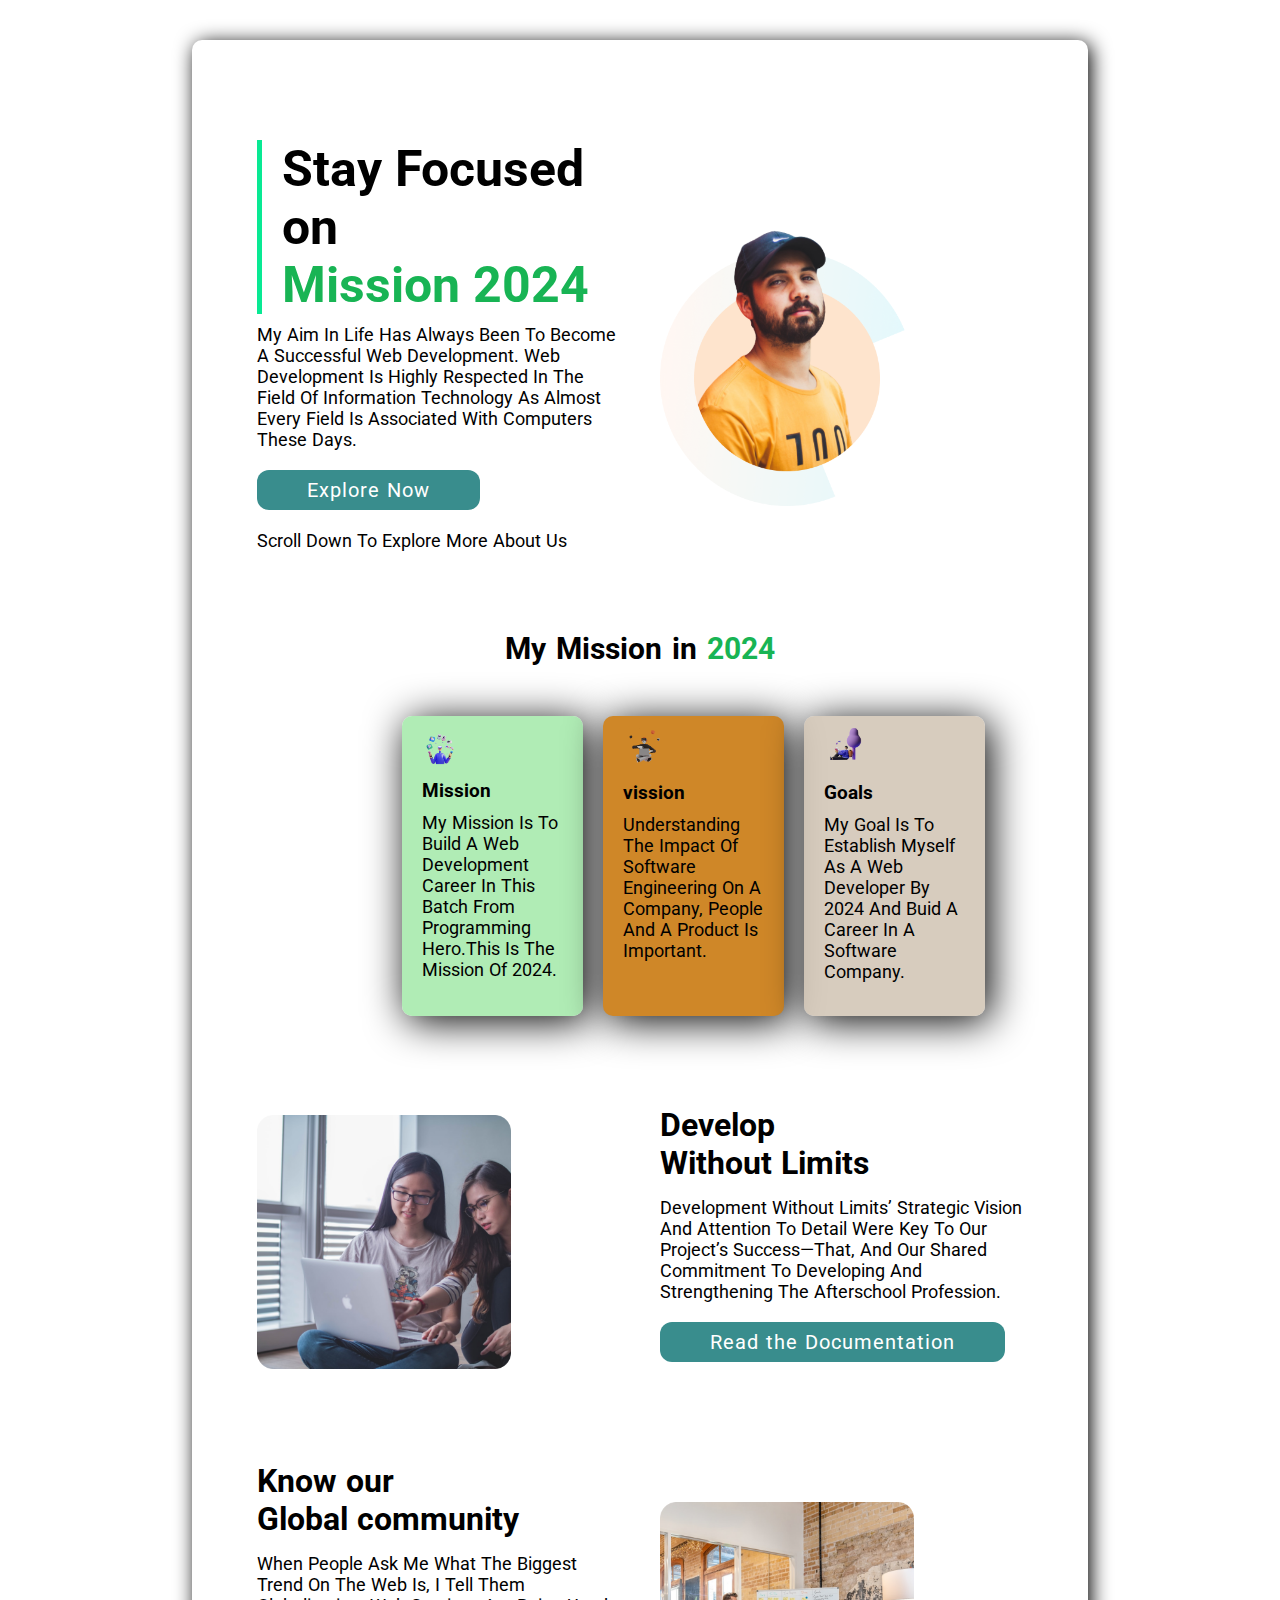
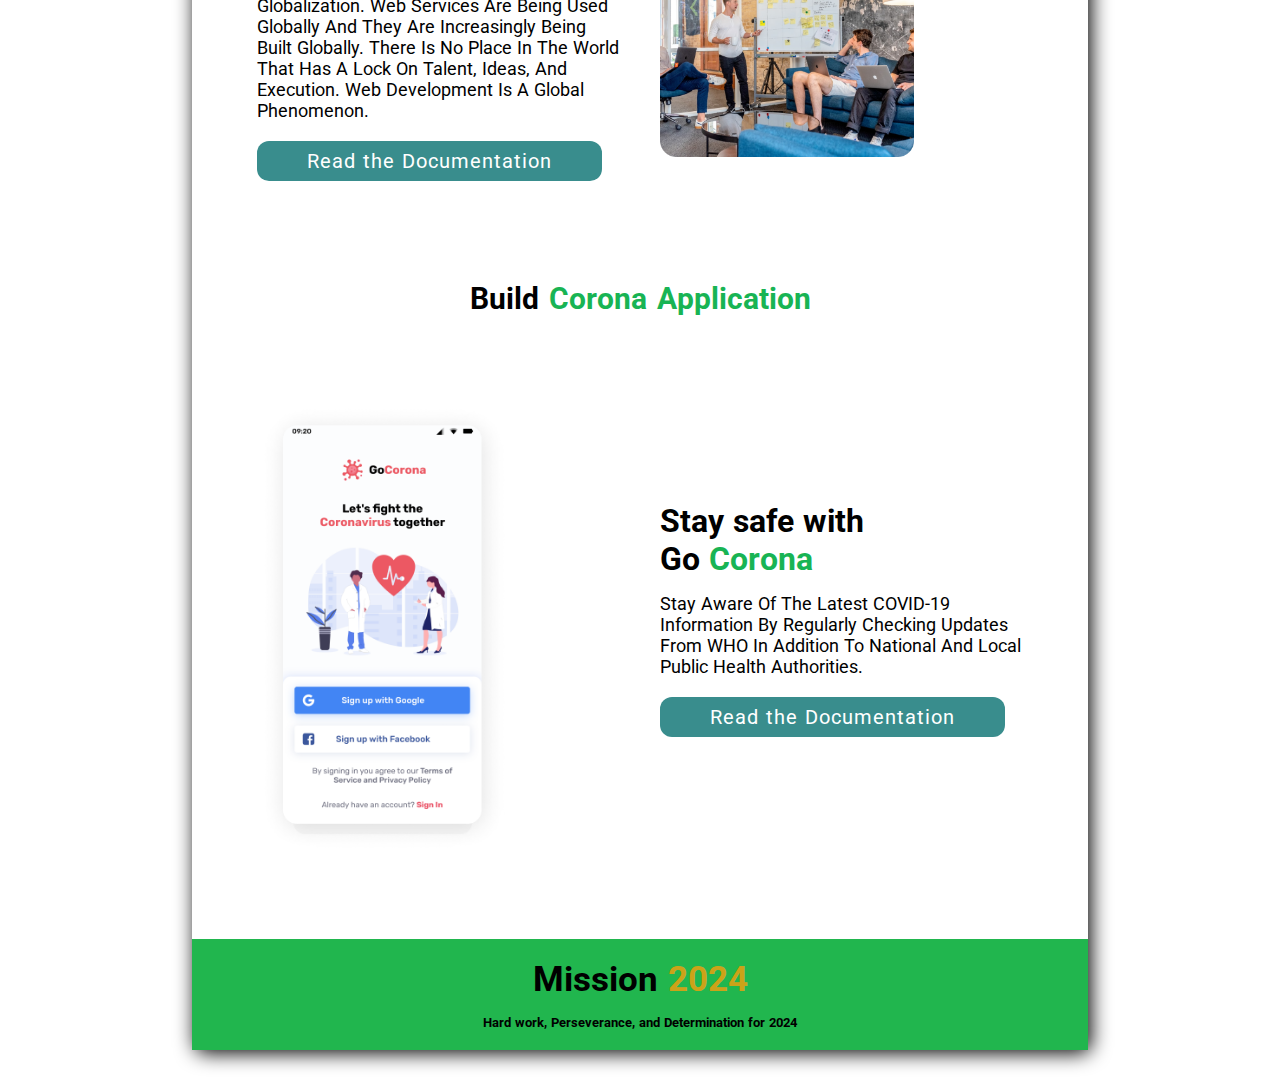
<file: index.html>
<!DOCTYPE html>
<html lang="en">

<head>
    <meta charset="UTF-8">
    <meta http-equiv="X-UA-Compatible" content="IE=edge">
    <meta name="viewport" content="width=device-width, initial-scale=1.0">
    <!--========== google fonts popins ==========-->
    <link rel="preconnect" href="https://fonts.googleapis.com">
    <link rel="preconnect" href="https://fonts.gstatic.com" crossorigin>
    <link
        href="https://fonts.googleapis.com/css2?family=Poppins:wght@300;400&family=Roboto:ital,wght@0,100;0,300;0,400;0,500;1,400&display=swap"
        rel="stylesheet">
    <!--========== css  link ==========-->
    <link rel="stylesheet" href="style.css">
    <title>Mission 2024</title>
</head>

<body>
    <!--=================== top-banner ====================-->
    <section class="top-banner">
        <div class="flex">
            <div class="half-width">
                <h1 class="top-heading">Stay Focused on <br> <span class="blue-color"> Mission 2024</span>
                </h1>
                <p>My aim in life has always been to become a successful web development. Web development is
                    highly respected in the field of information technology as almost every field is associated with
                    computers these days.</p>
                <a class="button-link" href="https://www.google.com/search?q=prothom+alo&oq=&sourceid=chrome&ie=UTF-8"
                    target="_blank" rel="noopener noreferrer">Explore Now</a>
                <p>Scroll down to explore more about us</p>
            </div>
            <div class="half-width">
                <img src="images/person/person-0.png" alt="">
            </div>
        </div>
    </section>

    <!-- ================ Mission box =================== -->
    <section class="mission">
        <h2>My Mission in <span class="blue-color">2024</span></h2>
        <div class="mission-box">
            <!------- one box  -------->
            <div class="card one-box">
                <img src="images/illustrators/illustrator-1.png" alt="">
                <h3>Mission</h3>
                <p>My mission is to build a web development career in this batch from programming hero.This is the
                    mission of
                    2024.</p>
            </div>
            <!------- second box  -------->
            <div class="card second-box">
                <img src="images/illustrators/illustrator-2.png" alt="">
                <h3>vission</h3>
                <p>Understanding the impact of software engineering on a company, people and a product is important.</p>
            </div>
            <!------- third box  -------->
            <div class="card third-box">
                <img src="images/illustrators/illustrator-3.png" alt="">
                <h3>Goals</h3>
                <p>My goal is to establish myself as a web developer by 2024 and buid a career in a software company.
                </p>
            </div>
        </div>
    </section>



    <!-- ================ develop area =================== -->
    <section class="develop-area flex">
        <div class="half-width">
            <img src="images/pictures/coding.png" alt="">
        </div>
        <div class="half-width">
            <h1>Develop <br>
                Without Limits</h1>
            <p>Development Without Limits’ strategic vision and attention to detail were key to our project’s
                success—that, and our shared commitment to developing and strengthening the afterschool profession.</p>
            <a class="button-link" href="https://www.google.com/search?q=prothom+alo&oq=&sourceid=chrome&ie=UTF-8"
                target="_blank" rel="noopener noreferrer">Read the Documentation</a>
        </div>
    </section>



    <!-- ================ community global =================== -->
    <section class="community-global flex">
        <div class="half-width">
            <h1>Know our <br> Global community</h1>
            <p>When people ask me what the biggest trend on the web is, I tell them globalization. Web services are
                being used globally and they are increasingly being built globally. There is no place in the world that
                has a lock on talent, ideas, and execution. Web development is a global phenomenon.</p>
            <a class="button-link" href="https://www.google.com/search?q=prothom+alo&oq=&sourceid=chrome&ie=UTF-8"
                target="_blank" rel="noopener noreferrer">Read the Documentation</a>
        </div>
        <div class="half-width">
            <img src="images/pictures/project.png" alt="">
        </div>
    </section>

    <!-- ================ Build area =================== -->
    <section class="build-section">
        <h1 class="build-heading">Build <span class="blue-color">Corona Application</span></h1>
        <div class="flex">
            <div class="half-width build-img">
                <img src="images/pictures/app.png" alt="">
            </div>
            <div class="half-width">
                <h1>Stay safe with <br> Go <span class="blue-color">Corona</span></h1>
                <p>Stay aware of the latest COVID-19 information by regularly checking updates from WHO in addition to
                    national and local public health authorities.</p>
                <a class="button-link" href="https://www.google.com/search?q=prothom+alo&oq=&sourceid=chrome&ie=UTF-8"
                    target="_blank" rel="noopener noreferrer">Read the Documentation</a>
            </div>
        </div>
    </section>

    <!-- ================ Footer area =================== -->
    <footer>
        <p>Mission <span>2024</span></p>
        <h5>Hard work, Perseverance, and Determination for 2024</h5>
    </footer>
</body>

</html>
</file>
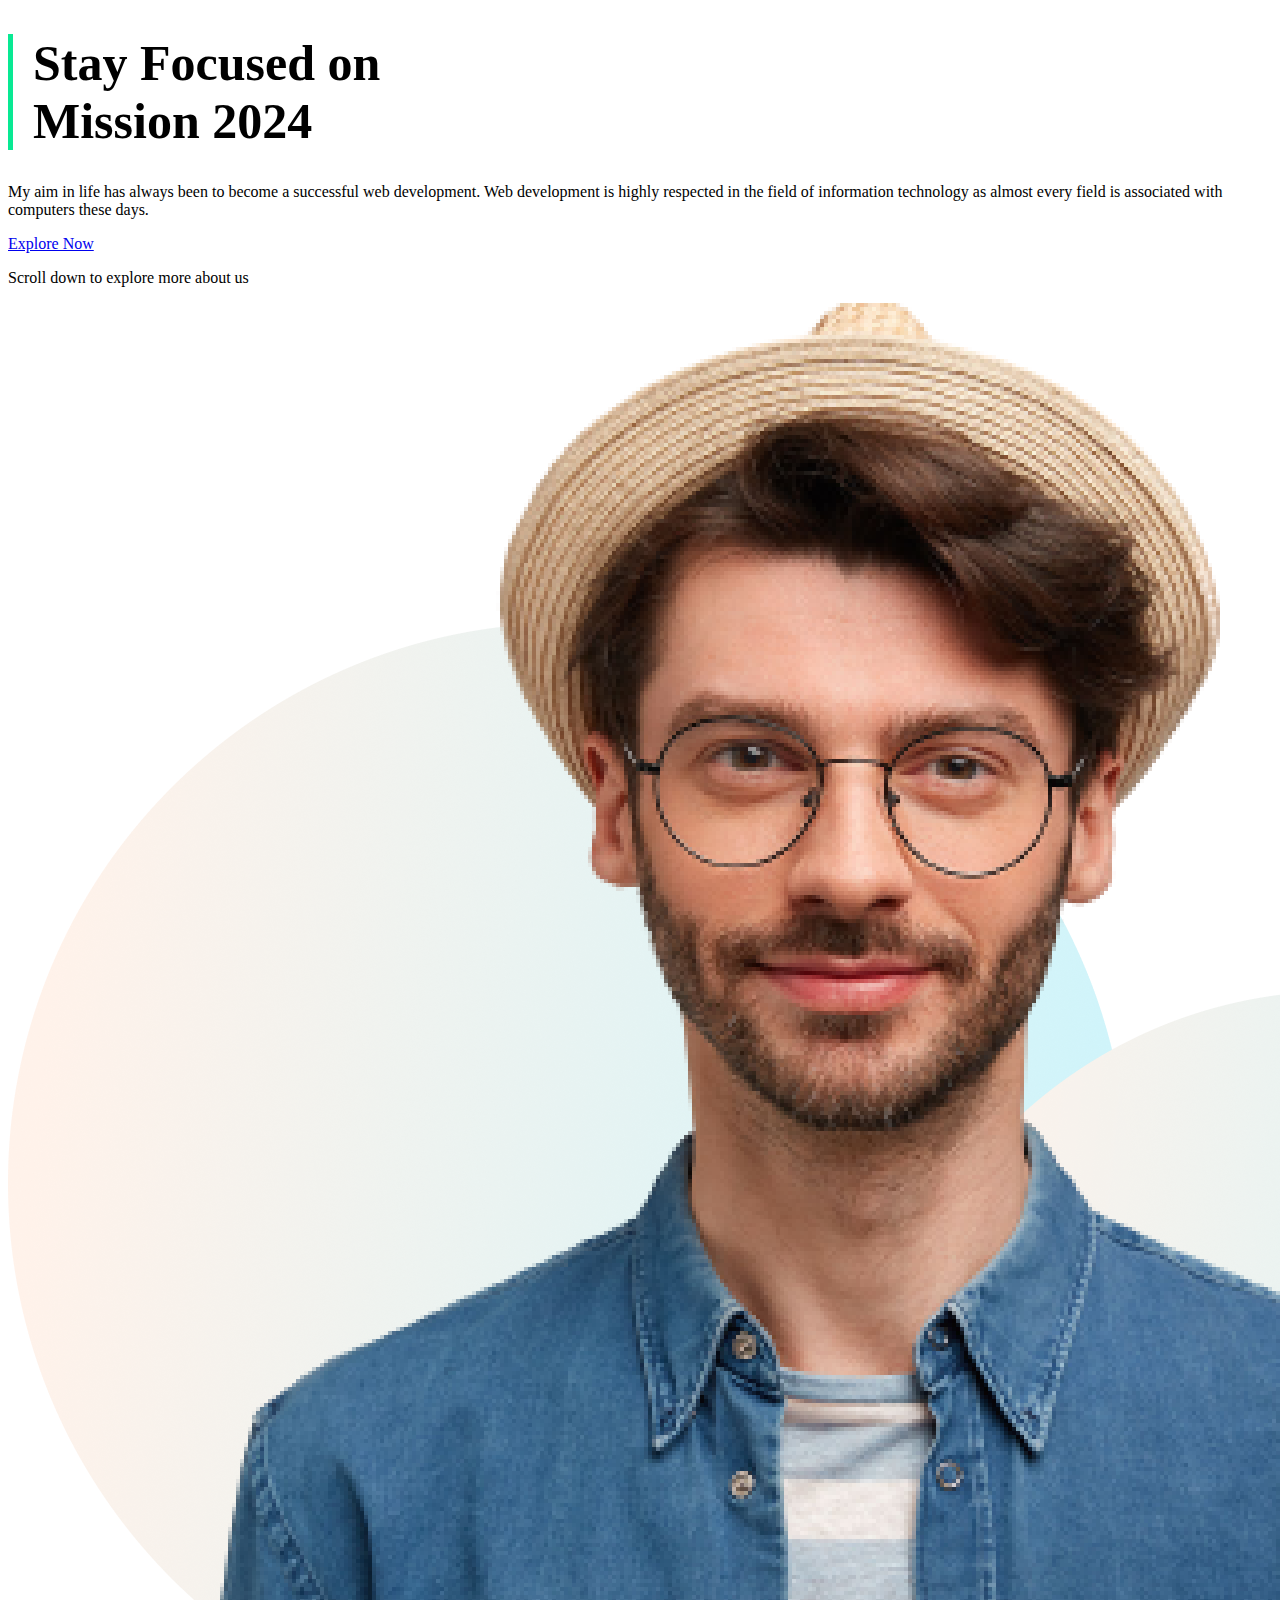
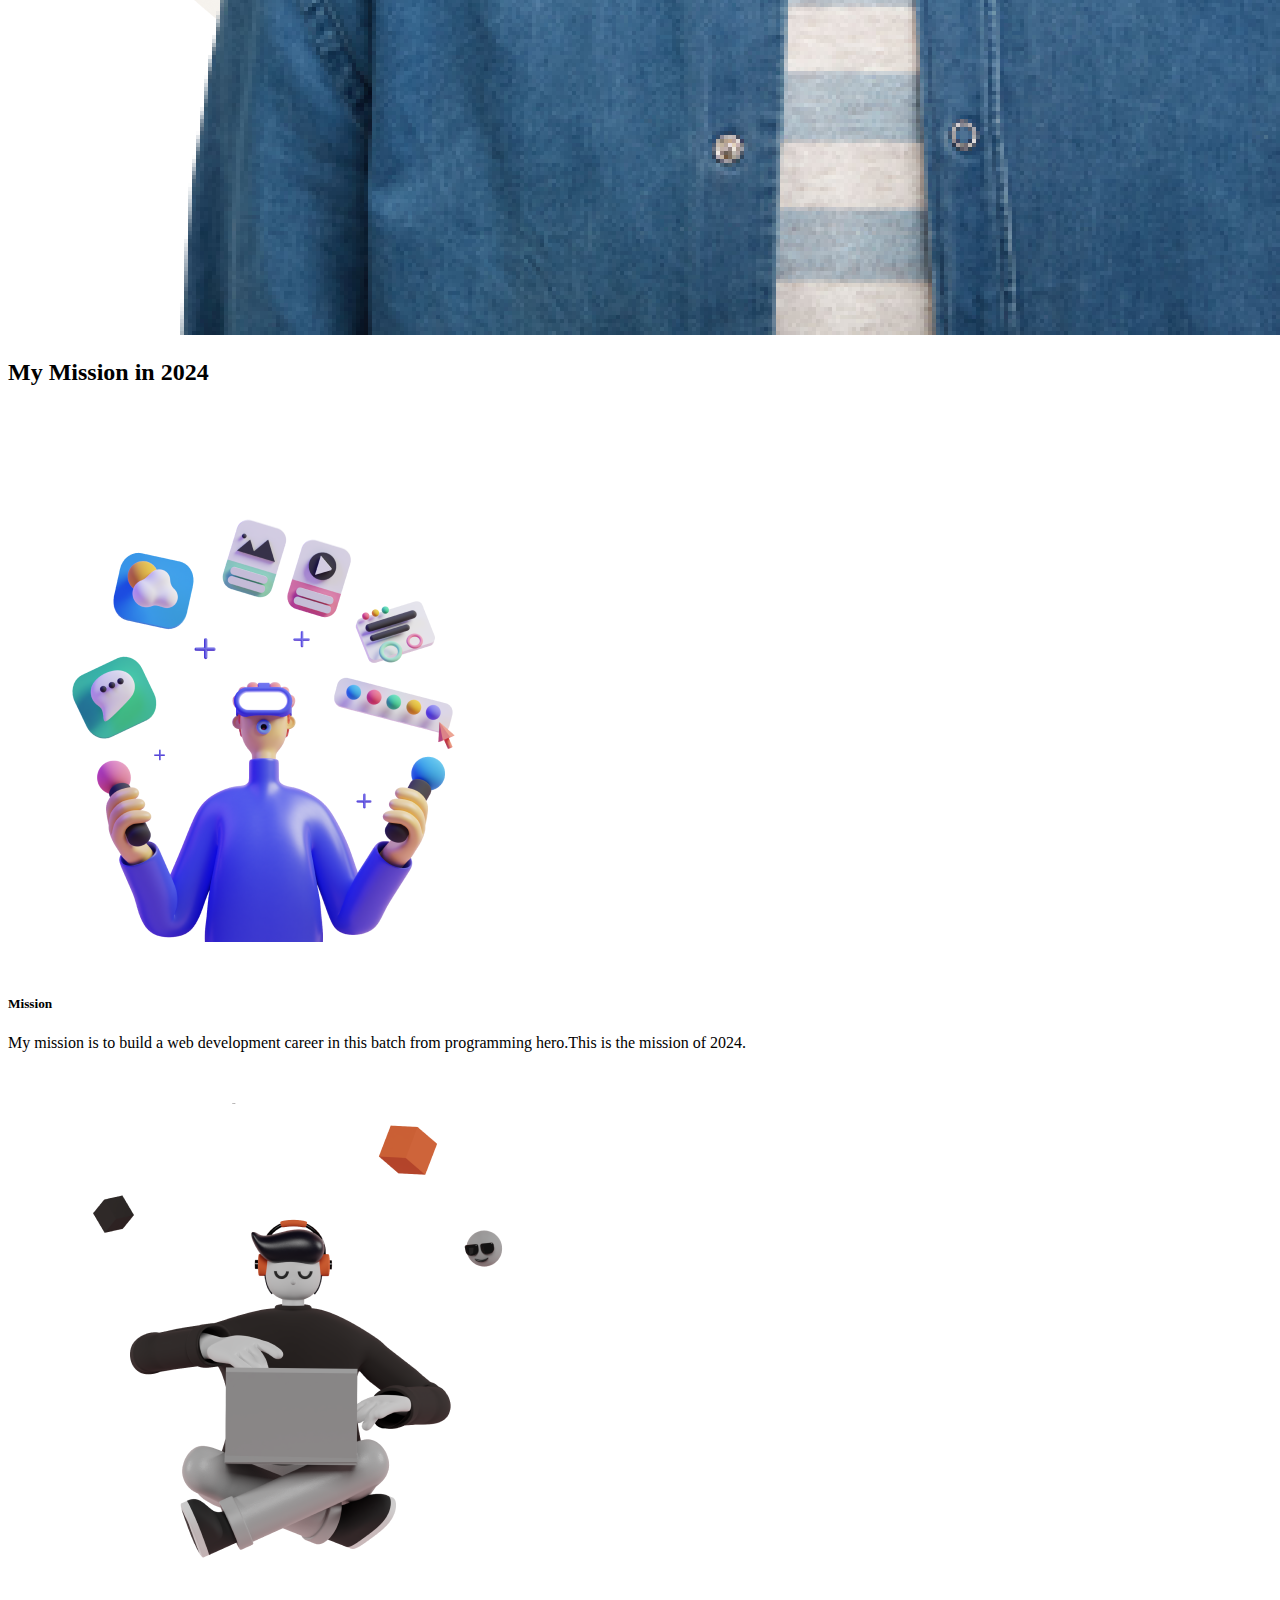
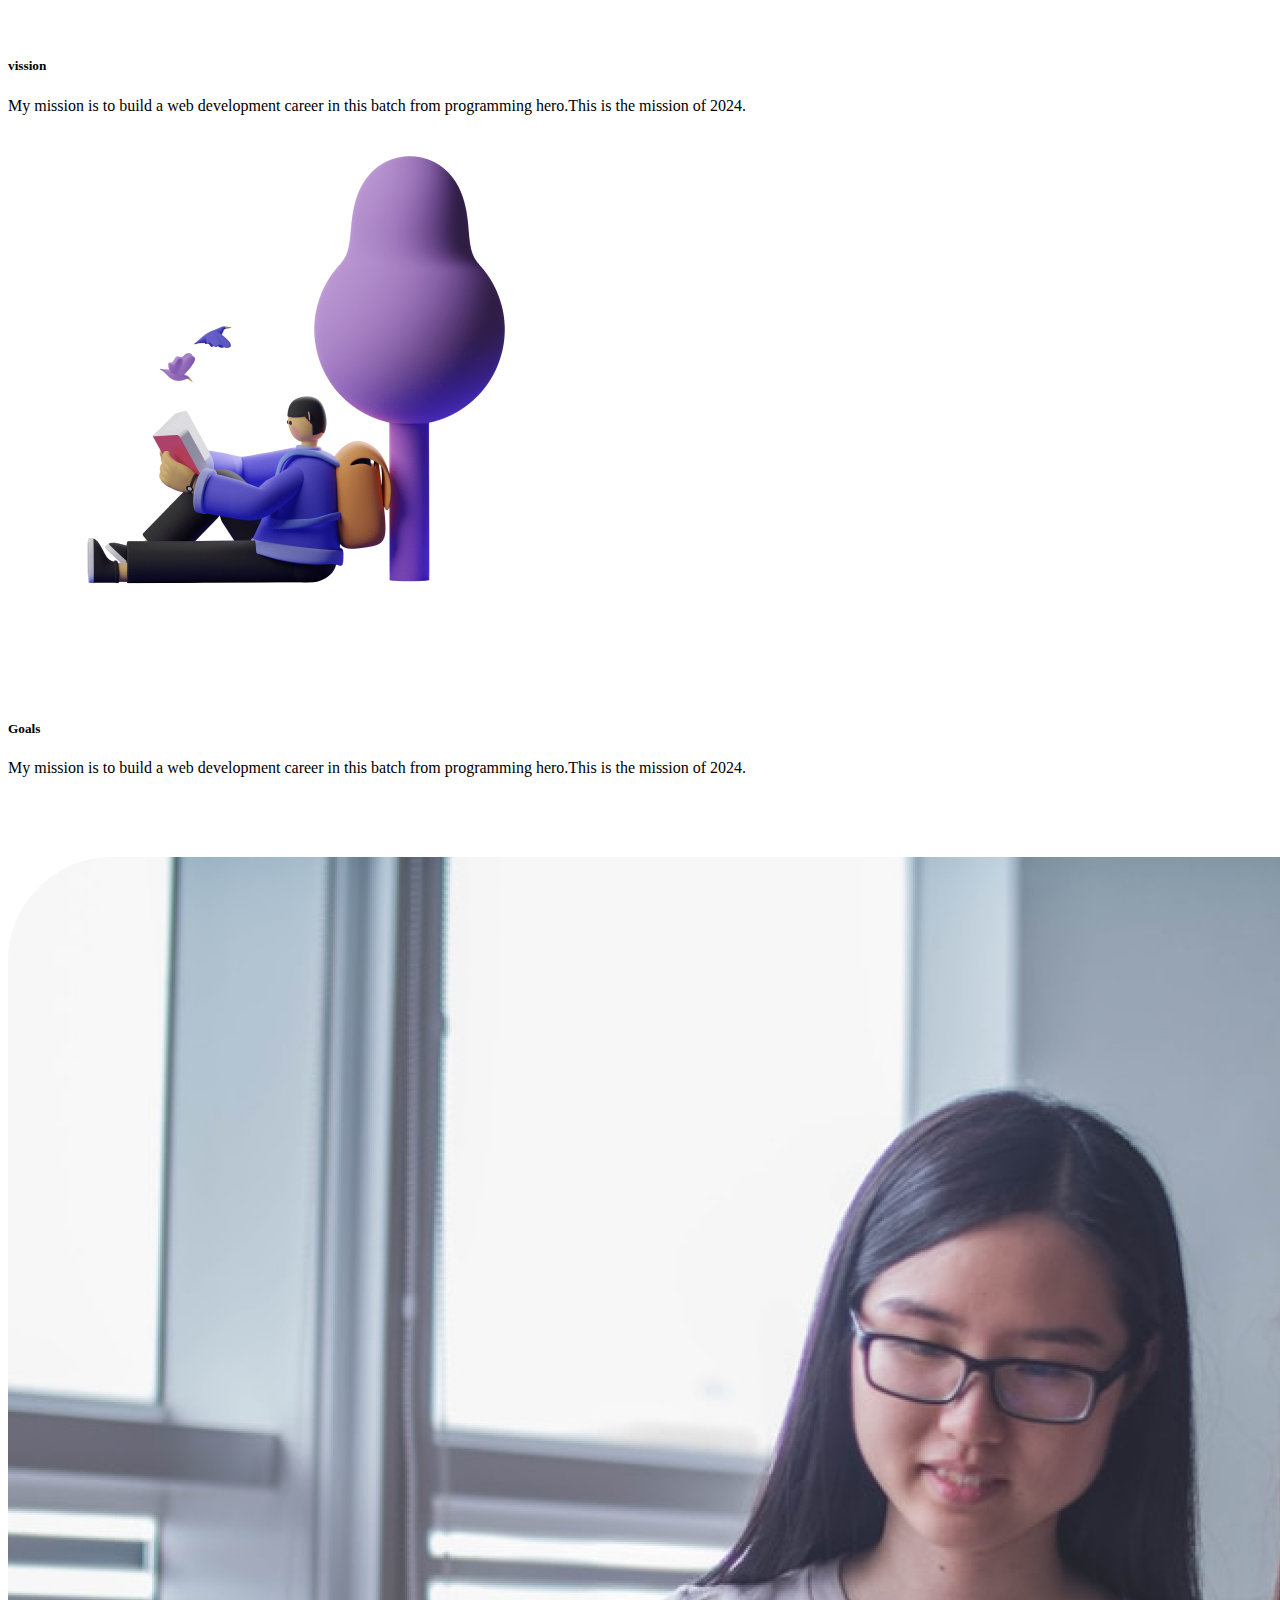
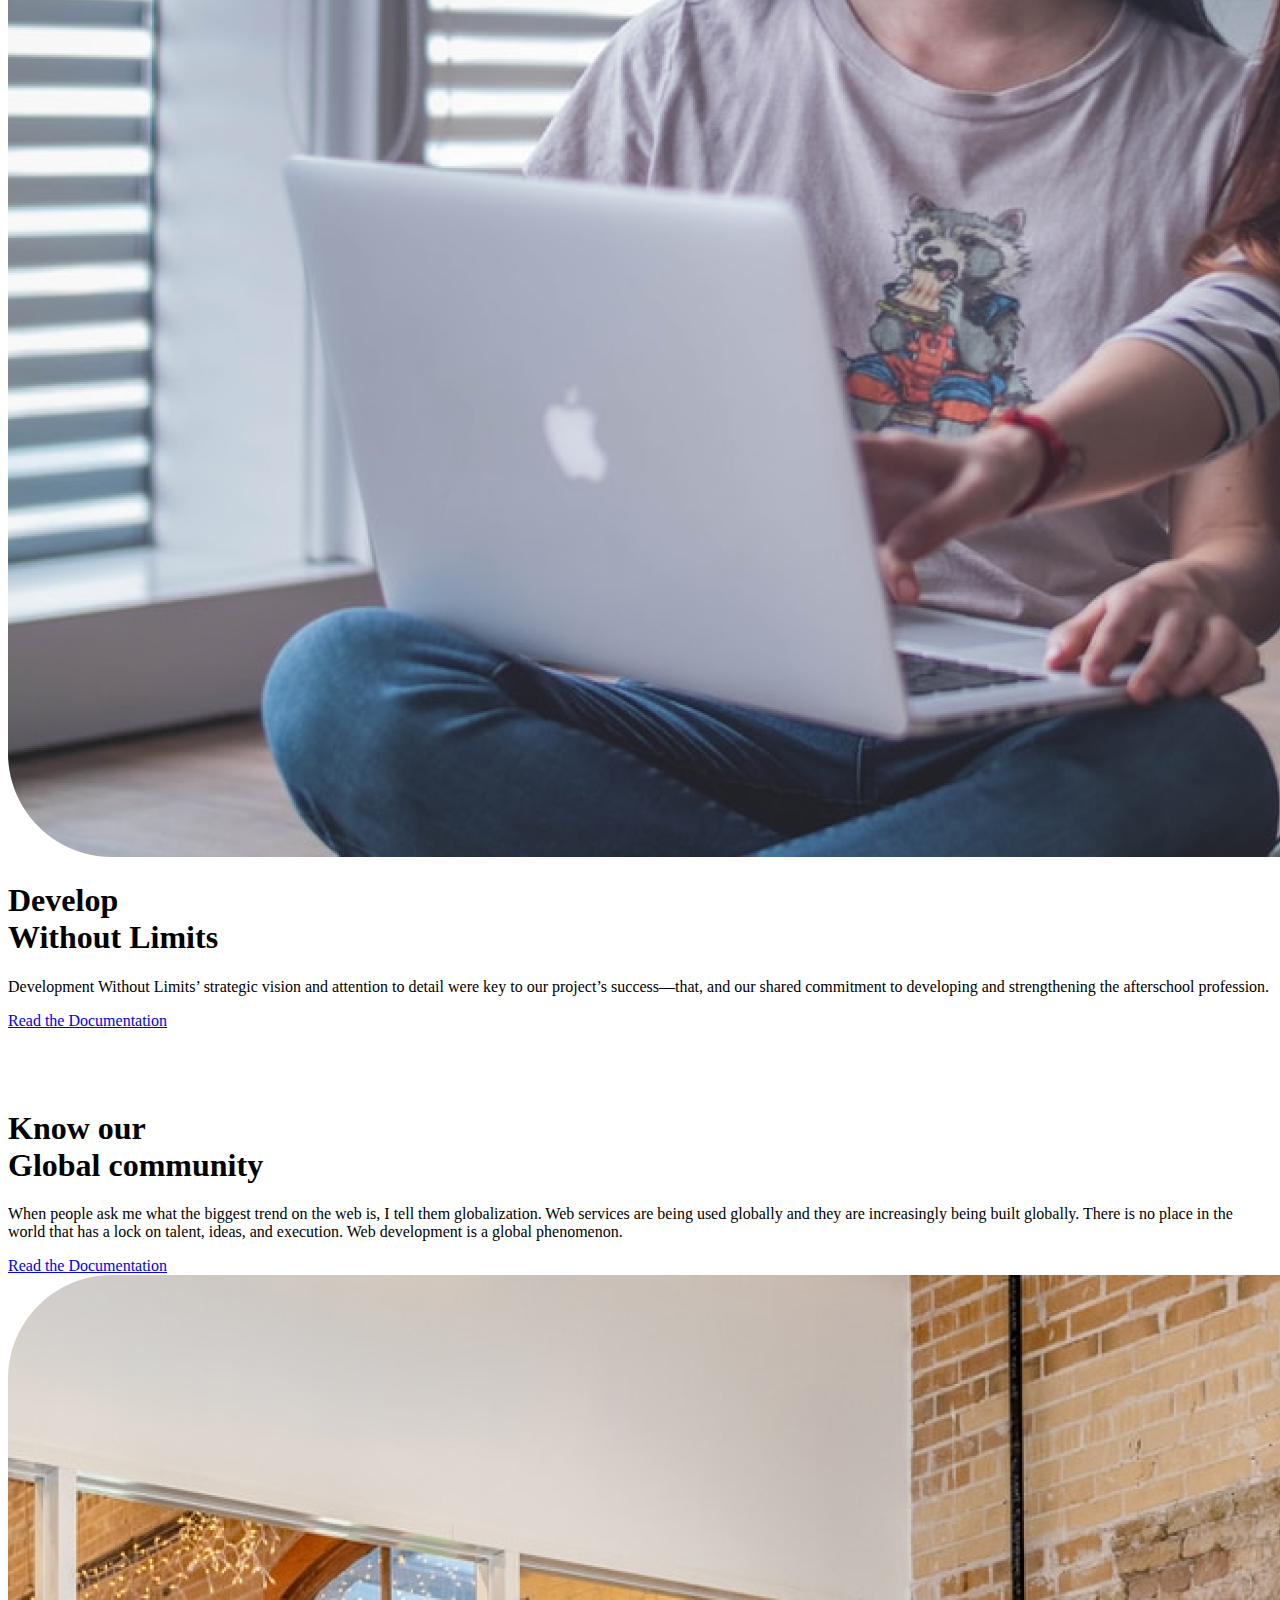
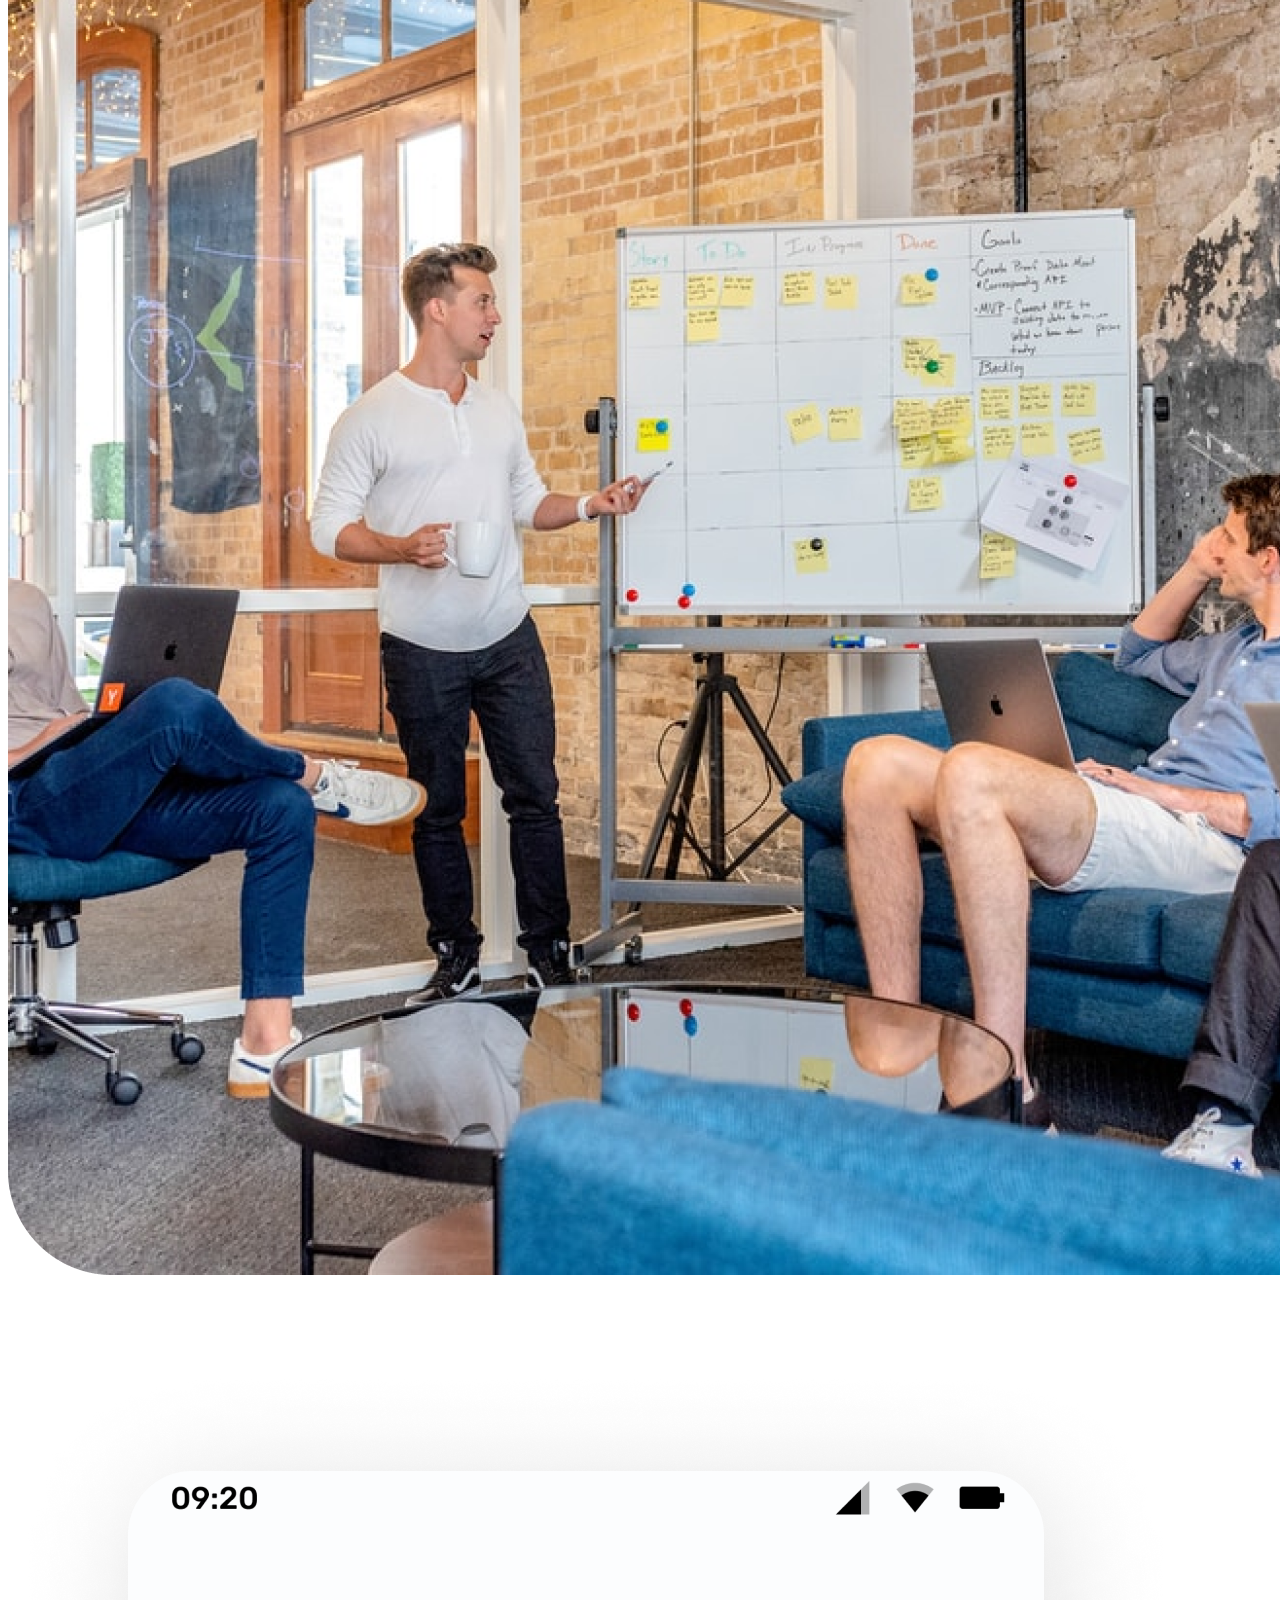
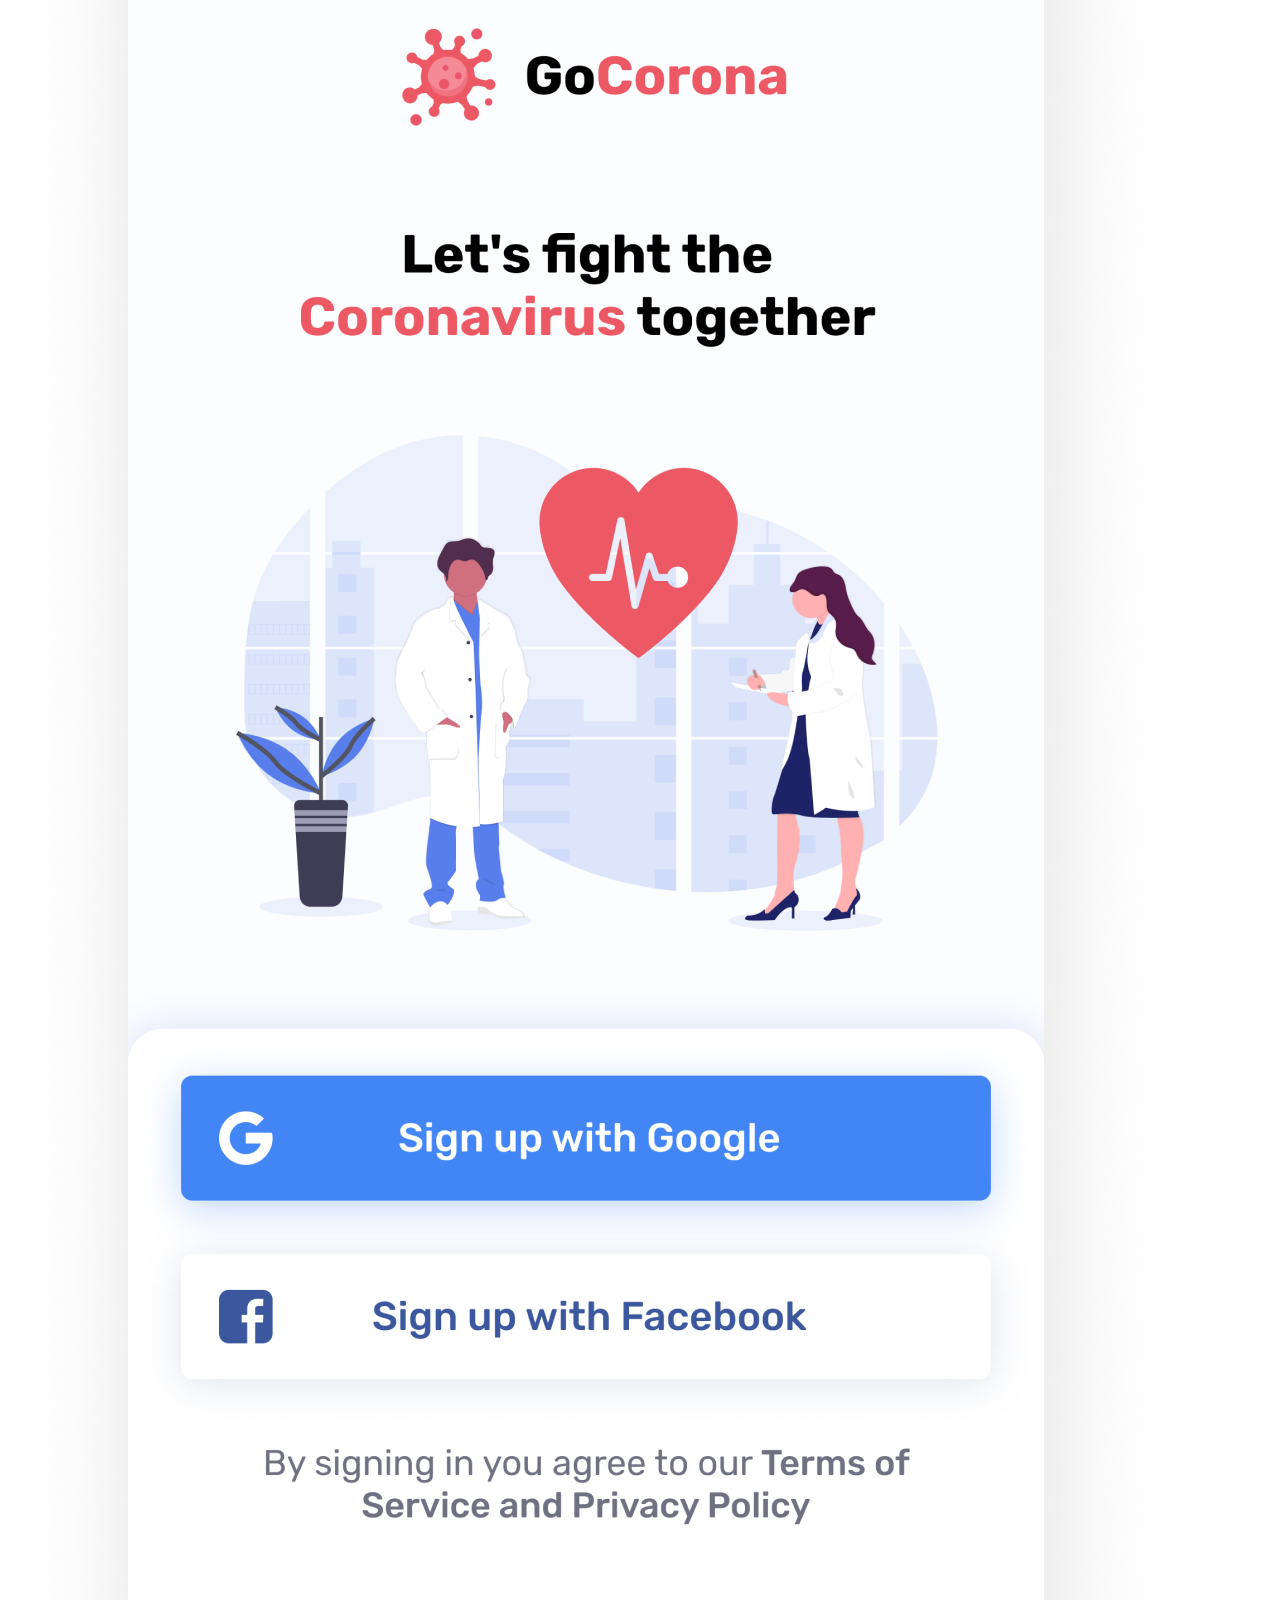
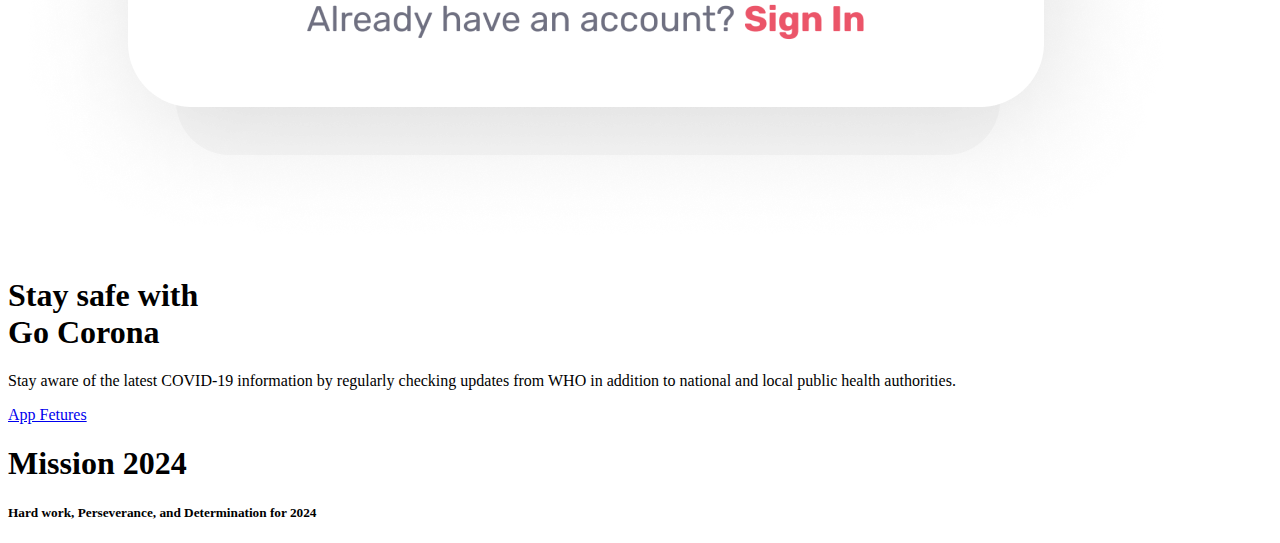
<file: bootstrap.html>
<!DOCTYPE html>
<html lang="en">

<head>
    <meta charset="UTF-8">
    <meta http-equiv="X-UA-Compatible" content="IE=edge">
    <meta name="viewport" content="width=device-width, initial-scale=1.0">
    <!------------- bootstrap Link ------------->
    <link href="https://cdn.jsdelivr.net/npm/bootstrap@5.1.3/dist/css/bootstrap.min.css" rel="stylesheet"
        integrity="sha384-1BmE4kWBq78iYhFldvKuhfTAU6auU8tT94WrHftjDbrCEXSU1oBoqyl2QvZ6jIW3" crossorigin="anonymous">
    <!------------- Css Link ------------->
    <title>Document</title>
</head>

<body>
    <header>

    </header>
    <main class="container shadow p-5 rounded mt-5">
        <!--=================== top-banner ====================-->
        <section class="container mb-5">
            <div class="row align-items-center justify-content-center">
                <div class="col-12 col-sm-12 col-md-12 col-lg-6 mb-4">
                    <h1 class="fw-bold" style="font-size: 50px;
                    border-left: 5px solid rgb(8, 233, 147);
                    padding: 0px 20px;">Stay Focused on <br> <span class="text-success"> Mission 2024</span>
                    </h1>
                    <p class="fs-5">My aim in life has always been to become a successful web development. Web
                        development is
                        highly respected in the field of information technology as almost every field is associated
                        with
                        computers these days.</p>
                    <a class="btn btn-primary btn-outline-danger rounded text-white btn-lg mb-3" type="button"
                        href="https://www.google.com/search?q=prothom+alo&oq=&sourceid=chrome&ie=UTF-8" target="_blank"
                        rel="noopener noreferrer">Explore Now</a>
                    <p class="fs-5">Scroll down to explore more about us</p>
                </div>
                <div class="col-12 col-sm-12 col-md-12 col-lg-6 mt-5">
                    <img class="img-fluid w-75" src="images/person/person-4.png" alt="">
                </div>
            </div>
        </section>
        <!-- ================ Mission box =================== -->
        <section class="container text-capitalize mb-5">
            <h2 class="text-center pt-5 pb-5 fw-bold">My Mission in <span class="text-success">2024</span></h2>
            <div class="row">
                <!------- one box  -------->
                <div class=" col-lg-4 col-sm-12 col-md-4 mb-4">
                    <div class="card border-0 p-2 bg-primary bg-opacity-75 text-white rounded">
                        <img src="images/illustrators/illustrator-1.png" class="card-img-top img-fluid w-25" alt="...">
                        <div class="card-body">
                            <h5 class="card-title">Mission</h5>
                            <p class="card-text">My mission is to build a web development career in this batch from
                                programming hero.This is the
                                mission of
                                2024.</p>
                        </div>
                    </div>
                </div>
                <!------- second box  -------->
                <div class="col-lg-4 col-sm-12 col-md-4 mb-4">
                    <div class="card border-0 p-2 bg-success bg-opacity-75 text-white rounded">
                        <img src="images/illustrators/illustrator-2.png" class="card-img-top img-fluid w-25" alt="...">
                        <div class="card-body">
                            <h5 class="card-title">vission</h5>
                            <p class="card-text">My mission is to build a web development career in this batch from
                                programming hero.This is the
                                mission of
                                2024.</p>
                        </div>
                    </div>
                </div>
                <!------- third box  -------->
                <div class="col-lg-4 col-sm-12 col-md-4 mb-4">
                    <div class="card border-0 p-2 bg-info text-white rounded">
                        <img src="images/illustrators/illustrator-3.png" class="card-img-top img-fluid w-25" alt="...">
                        <div class="card-body">
                            <h5 class="card-title">Goals</h5>
                            <p class="card-text">My mission is to build a web development career in this batch from
                                programming hero.This is the
                                mission of
                                2024.</p>
                        </div>
                    </div>
                </div>
        </section>

        <!-- ================ develop area =================== -->
        <section class="container" style="margin-top: 80px;">
            <div class="row  align-items-center">
                <div class="col-12 col-sm-12 col-md-12 col-lg-6 mb-4">
                    <img class="img-fluid w-75 mb-sm-5" src="images/pictures/coding.png" alt="" srcset="">
                </div>
                <!-- <div class="col-12 col-sm-12 col-md-12 col-lg-6 mb-4"> -->
                <div class="col-12 col-sm-12 col-md-12 col-lg-6 mb-4">
                    <h1 class="fw-bold">Develop <br>
                        Without Limits</h1>
                    <p class="fs-5">Development Without Limits’ strategic vision and attention to detail were key to our
                        project’s
                        success—that, and our shared commitment to developing and strengthening the afterschool
                        profession.</p>
                    <a class="btn btn-primary btn-outline-danger rounded text-white btn-lg mb-3 p-sm-2" type="button"
                        href="https://www.google.com/search?q=prothom+alo&oq=&sourceid=chrome&ie=UTF-8" target="_blank"
                        rel="noopener noreferrer">Read the Documentation</a>
                </div>
            </div>
        </section>

        <!-- ================ community global =================== -->
        <section class="container" style="margin-top: 80px;">
            <div class="row align-items-center">
                <div class="col-lg-6 col-sm-12 col-md-4 mb-4">
                    <h1 class="fw-bold">Know our <br> Global community</h1>
                    <p class="fs-5">When people ask me what the biggest trend on the web is, I tell them globalization.
                        Web services are
                        being used globally and they are increasingly being built globally. There is no place in the
                        world that
                        has a lock on talent, ideas, and execution. Web development is a global phenomenon.</p>
                    <a class="btn btn-primary btn-outline-danger rounded text-white mb-3 btn-lg" type="button"
                        href="https://www.google.com/search?q=prothom+alo&oq=&sourceid=chrome&ie=UTF-8" target="_blank"
                        rel="noopener noreferrer">Read the Documentation</a>
                </div>
                <div class="col-lg-6 col-sm-12 col-md-8">
                    <img class="img-fluid w-75" src="images/pictures/project.png" alt="" srcset="">
                </div>

            </div>
        </section>

        <!-- ================ Build area =================== -->
        <section class="container" style="margin-top: 80px;">
            <div class="row align-items-center">
                <div class="col-lg-6 col-sm-12 col-md-12 mb-4">
                    <img class="img-fluid w-75" src="images/pictures/app.png" alt="" srcset="">
                </div>
                <div class="col-lg-6 col-sm-12 col-md-12">
                    <h1 class="fw-bold">Stay safe with <br> Go <span class="text-warning">Corona</span></h1>
                    <p class="fs-5">Stay aware of the latest COVID-19 information by regularly checking updates from WHO
                        in addition to
                        national and local public health authorities.</p>
                    <a class="btn btn-primary btn-outline-danger rounded text-white btn-lg mb-3" type="button"
                        href="https://www.google.com/search?q=prothom+alo&oq=&sourceid=chrome&ie=UTF-8" target="_blank"
                        rel="noopener noreferrer">App Fetures</a>
                </div>
            </div>
        </section>
    </main>
    <footer class="text-center text-white fw-bold bg-dark p-5 rounded">
        <h1 class="">Mission <span class="text-success">2024</span></h1>
        <h5>Hard work, Perseverance, and Determination for 2024</h5>
    </footer>
    <!--===== js bundle  ====-->
    <script src="https://cdn.jsdelivr.net/npm/bootstrap@5.1.3/dist/js/bootstrap.bundle.min.js"
        integrity="sha384-ka7Sk0Gln4gmtz2MlQnikT1wXgYsOg+OMhuP+IlRH9sENBO0LRn5q+8nbTov4+1p"
        crossorigin="anonymous"></script>
</body>

</html>
</file>
<file: style.css>
* {
    margin: 0;
    padding: 0;
    box-sizing: border-box;
}
body {
    margin: 40px auto;
    padding-top: 20px;
    font-family: 'Poppins', sans-serif;
    font-family: 'Roboto', sans-serif;
    box-shadow: 3px 3px 20px;
    border-radius: 10px;
    width: 70%;
    word-spacing: 1px;
    /* background: #E5E5E5; */
}
.top-banner {
    margin: 0px 0px 50px 0px;
    /* background-color: rgb(224, 178, 98); */
}
.flex {
    display: flex;
    align-items: center;
    justify-content: center;
    margin: 80px auto;
    width: 90%;
    /* background-color: rgb(149, 173, 12); */
}
.half-width {
    width: 50%;
    margin: 0px 20px;
}
.half-width img {
    width: 70%;
}
.top-heading {
    font-size: 50px;
    border-left: 5px solid rgb(8, 233, 147);
    padding: 0px 20px;
    /* margin-bottom: 10px; */
}
h1 {
    padding-bottom: 5px;
    margin-bottom: 10px;
}
h2 {
    text-align: center;
    font-size: 30px;
    word-spacing: 3px;
    margin-bottom: 40px;
}
h3 {
    padding-bottom: 10px;
}
.blue-color {
    color: rgb(24, 180, 84);
}
p {
    font-size: 18px;
    text-transform: capitalize;
}
.button-link {
    display: inline-block;
    margin: 20px 0px;
    text-decoration: none;
    font-size: 20px;
    background-color: rgb(57, 141, 141);
    padding: 8px 50px;
    border-radius: 12px;
    color: white;
    /* font-weight: bold; */
    letter-spacing: 1px;
}

/*====== Mission box ==========*/
.mission-box {
    display: flex;
    /* width: 60%; */
    /* background-color: red; */
    margin-left: 200px;
    margin-bottom: 30px;
}

.card {
    width: 26%;
    height: 300px;
    margin: 10px;
    /* background-color: yellow; */
    box-shadow: 5px 5px 40px;
    border-radius: 10px;
    padding: 10px 20px;
}
.card img {
    width: 30%;
    padding-bottom: 10px;
}

.one-box {
    background-color: rgba(163, 233, 169, 0.856);
}
.second-box {
    background-color: rgb(207, 135, 40);
}
.third-box {
    background-color: rgba(207, 193, 176, 0.822);
}

/* ================ Build area ===================  */
.build-heading {
    text-align: center;
    font-size: 30px;
    word-spacing: 3px;
    margin-bottom: 10px;
}

/* ================ footer area ===================  */
footer {
    width: 100%;
    padding: 20px 0px;
    background-color: rgb(33, 182, 78);
    text-align: center;
}
footer p {
    font-size: 35px;
    font-weight: bold;
    margin-bottom: 15px;
}
footer span {
    color: rgba(228, 161, 17, 0.897);
}
</file>
